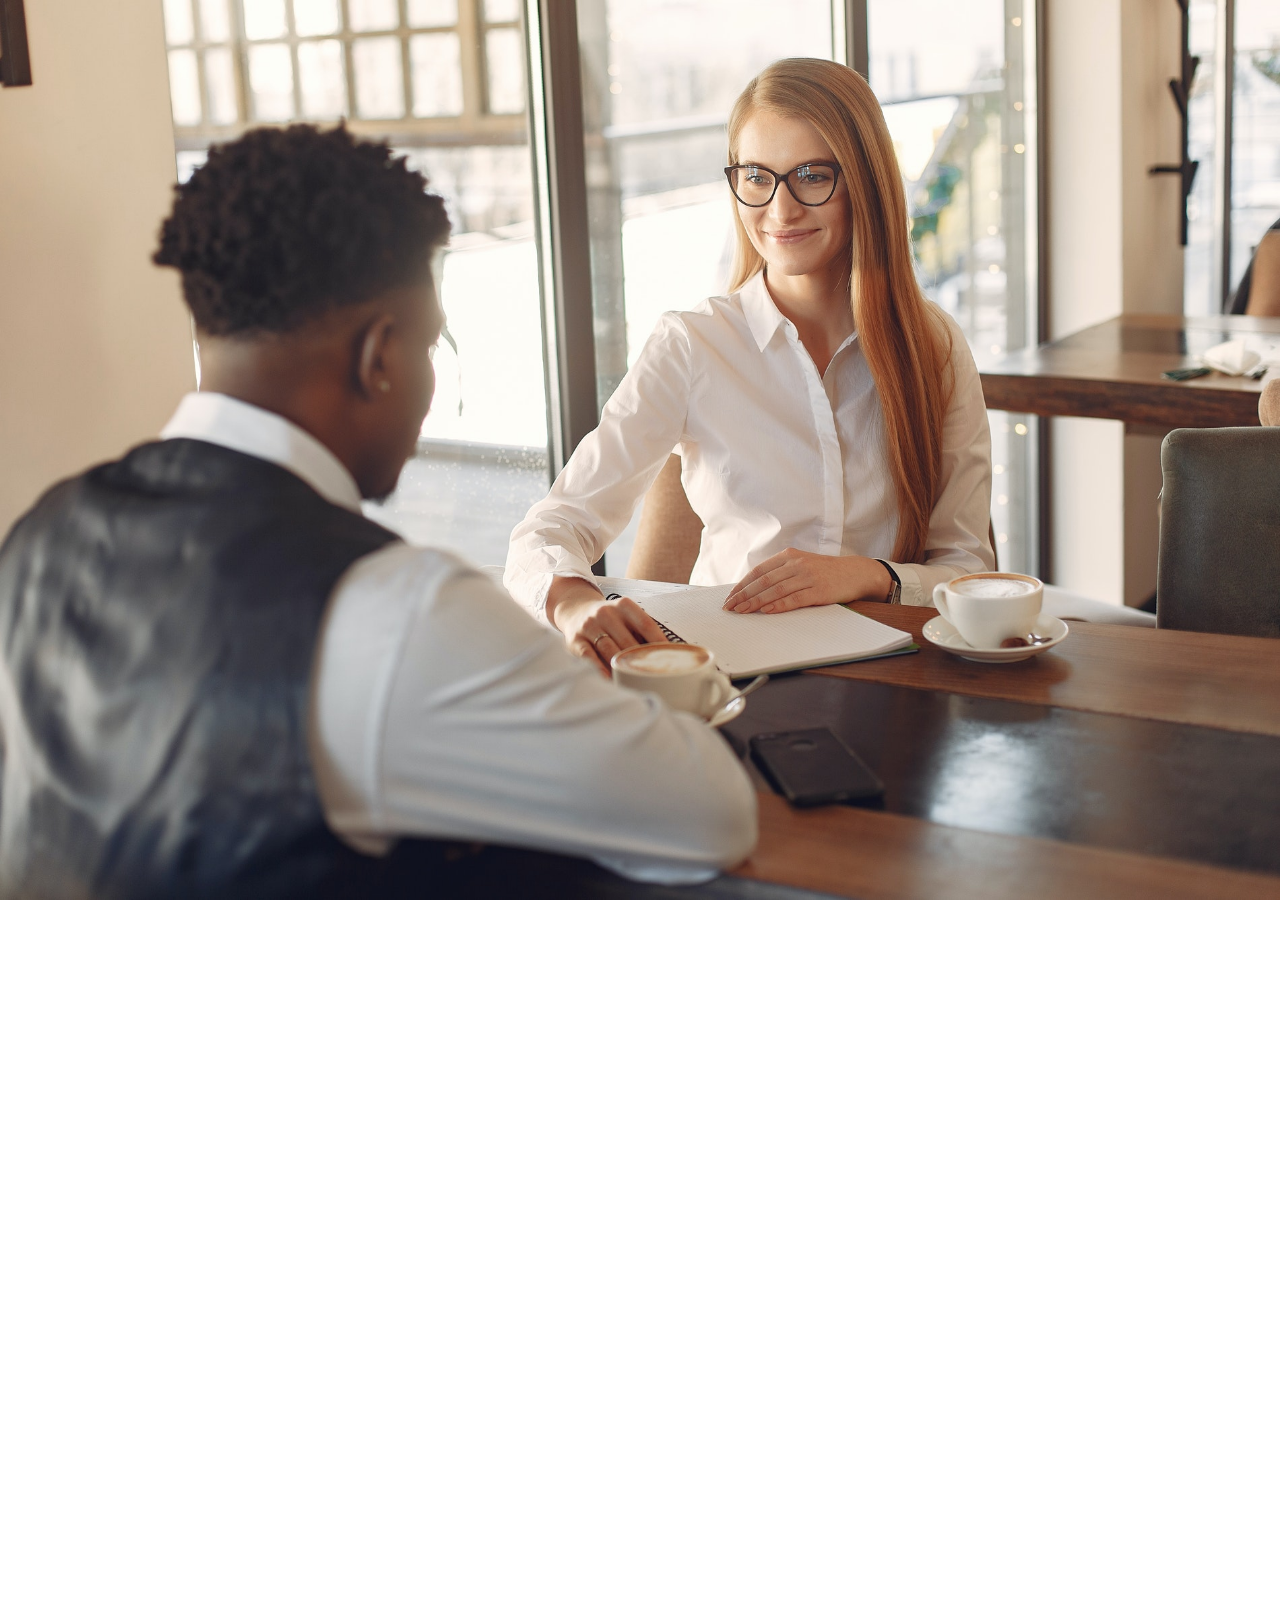
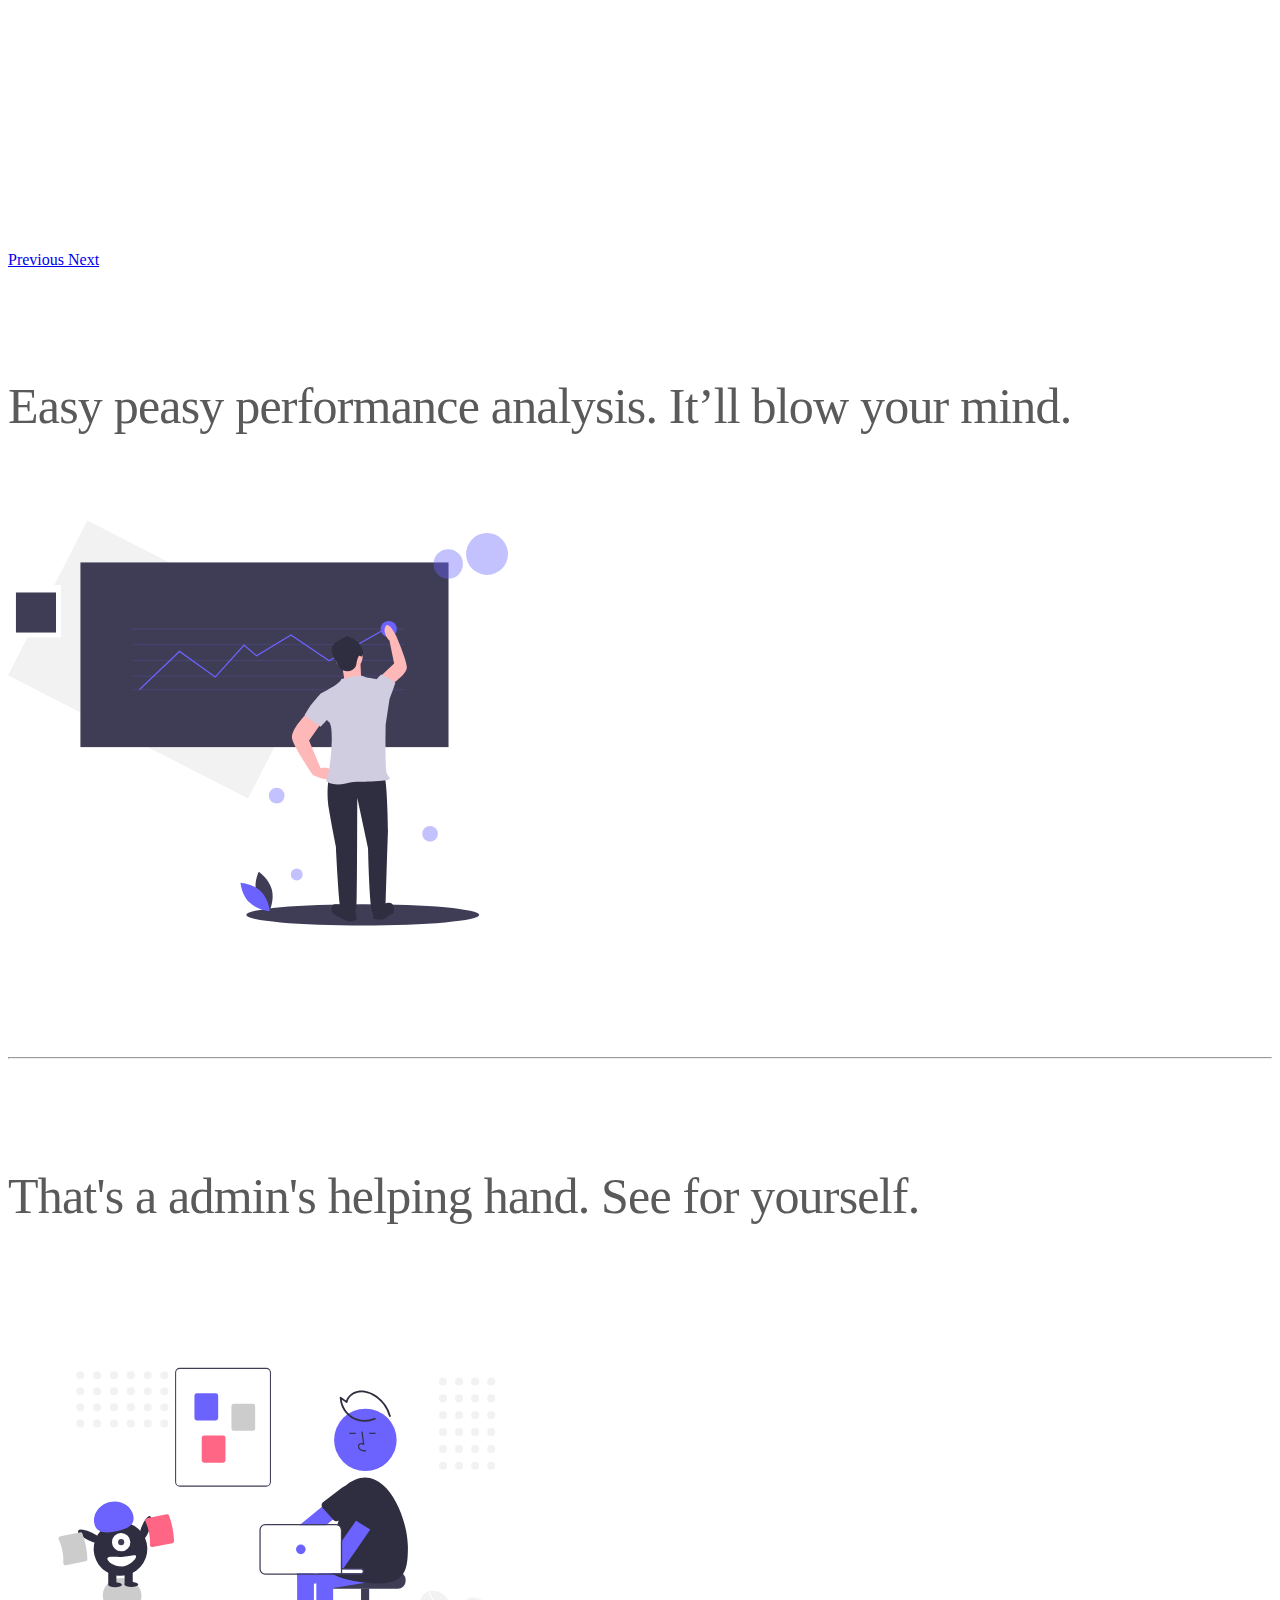
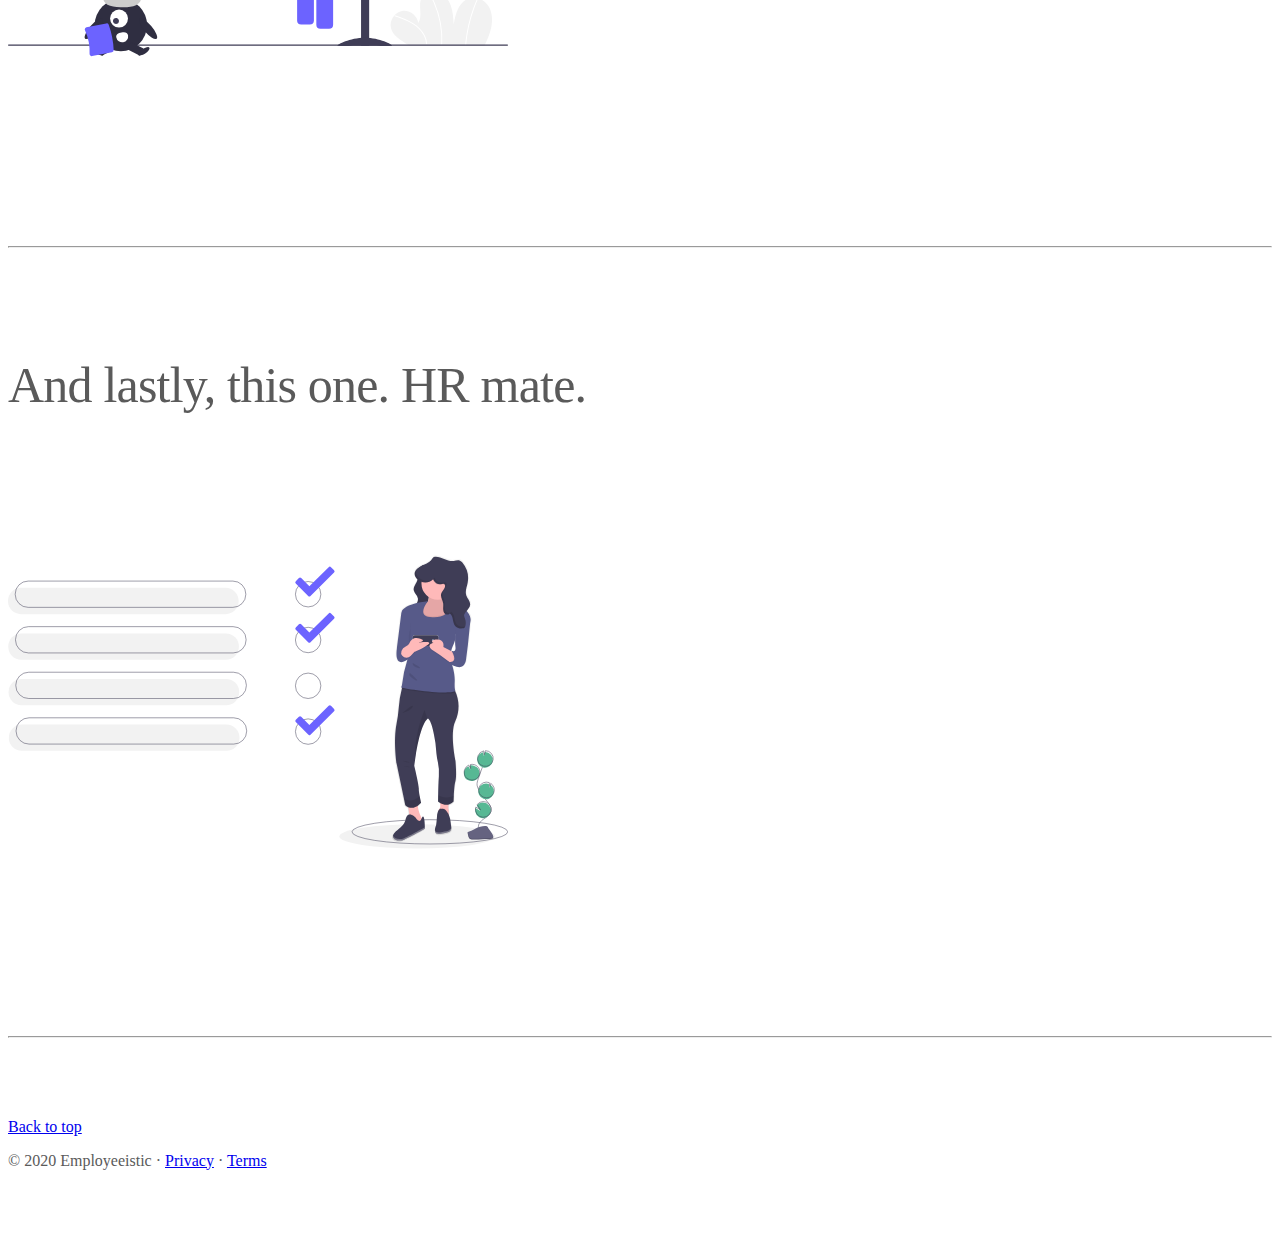
<file: index.html>
<!doctype html>
<html lang="en">

<head>
    <meta charset="utf-8">
    <meta name="viewport" content="width=device-width, initial-scale=1">
    <meta name="description" content="">
    <meta name="author" content="Mark Otto, Jacob Thornton, and Bootstrap contributors">
    <meta name="generator" content="Hugo 0.75.1">
    <title>Employeeistic</title>
    <link rel="canonical" href="https://v5.getbootstrap.com/docs/5.0/examples/carousel/">

    <!-- Bootstrap core CSS -->
    <!-- CSS only -->
    <link rel="stylesheet" href="https://stackpath.bootstrapcdn.com/bootstrap/5.0.0-alpha2/css/bootstrap.min.css"
        integrity="sha384-DhY6onE6f3zzKbjUPRc2hOzGAdEf4/Dz+WJwBvEYL/lkkIsI3ihufq9hk9K4lVoK" crossorigin="anonymous">

    <!-- Custom styles for this template -->
    <link href="CSS/carousel.css" rel="stylesheet">
</head>

<body>
    <header>
        <nav class="navbar navbar-expand-md navbar-dark fixed-top bg-dark">
            <div class="container-fluid">
                <a class="navbar-brand" href="index.html">
                    <img src="images/logo/logo.png" alt="Logo" height="45" width="117" />
                </a>
                <button class="navbar-toggler" type="button" data-toggle="collapse" data-target="#navbarCollapse"
                    aria-controls="navbarCollapse" aria-expanded="false" aria-label="Toggle navigation">
                    <span class="navbar-toggler-icon"></span>
                </button>
                <div class="collapse navbar-collapse" id="navbarCollapse">
                    <ul class="navbar-nav ml-auto mb-2 mb-md-0">
                        <li class="nav-item active">
                            <a class="nav-link active" aria-current="page" href="index.html">Home</a>
                        </li>
                        <li class="nav-item">
                            <a class="nav-link" href="#">Services</a>
                        </li>
                        <li class="nav-item">
                            <a class="nav-link" href="#">About</a>
                        </li>
                        <li class="nav-item">
                            <a class="nav-link" href="login.html">Login</a>
                        </li>
                        <li class="nav-item">
                            <a class="nav-link" href="register.html">Register</a>
                        </li>
                        <li class="nav-item">
                            <a class="nav-link" href="dashboard.html">Dashboard</a>
                        </li>
                    </ul>
                </div>
            </div>
        </nav>
    </header>
    <main>
        <div id="myCarousel" class="carousel slide" data-ride="carousel">
            <ol class="carousel-indicators">
                <li data-target="#myCarousel" data-slide-to="0" class="active"></li>
                <li data-target="#myCarousel" data-slide-to="1"></li>
                <li data-target="#myCarousel" data-slide-to="2"></li>
            </ol>
            <div class="carousel-inner">
                <div class="carousel-item active">
                    <img src="images/carousel/carousel-employee.jpg" alt="carousel1" width="1200" height="900" />
                </div>
                <div class="carousel-item">
                    <img src="images/carousel/carousel-admin.jpg" alt="carousel2" width="1200" height="900" />
                </div>
                <div class="carousel-item">
                    <img src="images/carousel/carousel-HR.jpg" alt="carousel3" width="1200" height="900" />
                </div>
            </div>
            <a class="carousel-control-prev" href="#myCarousel" role="button" data-slide="prev">
                <span class="carousel-control-prev-icon" aria-hidden="true"></span>
                <span class="visually-hidden">Previous</span>
            </a>
            <a class="carousel-control-next" href="#myCarousel" role="button" data-slide="next">
                <span class="carousel-control-next-icon" aria-hidden="true"></span>
                <span class="visually-hidden">Next</span>
            </a>
        </div>

        <!-- Marketing messaging and featurettes
            ================================================== -->
        <!-- Wrap the rest of the page in another container to center all the content. -->
        <div class="container marketing">
            <!-- Three columns of text below the carousel -->
            <div class="row featurette">
                <div class="col-md-7">
                    <h2 class="featurette-heading">Easy peasy performance analysis. <span class="text-muted">It’ll blow
                            your mind.</span></h2>
                </div>
                <div class="col-md-5">
                    <img src="images/featurette/featurette1.svg" width="500" height="500" alt="featurette1" />
                </div>
            </div>

            <hr class="featurette-divider">

            <div class="row featurette">
                <div class="col-md-7 order-md-2">
                    <h2 class="featurette-heading">That's a admin's helping hand. <span class="text-muted">See for
                            yourself.</span></h2>
                </div>
                <div class="col-md-5 order-md-1">
                    <img src="images/featurette/featurette2.svg" width="500" height="500" alt="featurette2" />
                </div>
            </div>

            <hr class="featurette-divider">

            <div class="row featurette">
                <div class="col-md-7">
                    <h2 class="featurette-heading">And lastly, this one. <span class="text-muted">HR mate.</span></h2>
                </div>
                <div class="col-md-5">
                    <img src="images/featurette/featurette3.svg" width="500" height="500" alt="featurette3" />
                </div>
            </div>

            <hr class="featurette-divider">

            <!-- /END THE FEATURETTES -->

        </div><!-- /.container -->
        <!-- FOOTER -->
        <footer class="container">
            <p class="float-right"><a href="#">Back to top</a></p>
            <p>&copy; 2020 Employeeistic &middot; <a href="#">Privacy</a> &middot; <a href="#">Terms</a></p>
        </footer>
    </main>
    <!-- JavaScript Bundle with Popper.js -->
    <script src="https://stackpath.bootstrapcdn.com/bootstrap/5.0.0-alpha2/js/bootstrap.bundle.min.js"
        integrity="sha384-BOsAfwzjNJHrJ8cZidOg56tcQWfp6y72vEJ8xQ9w6Quywb24iOsW913URv1IS4GD"
        crossorigin="anonymous"></script>
</body>

</html>
</file>
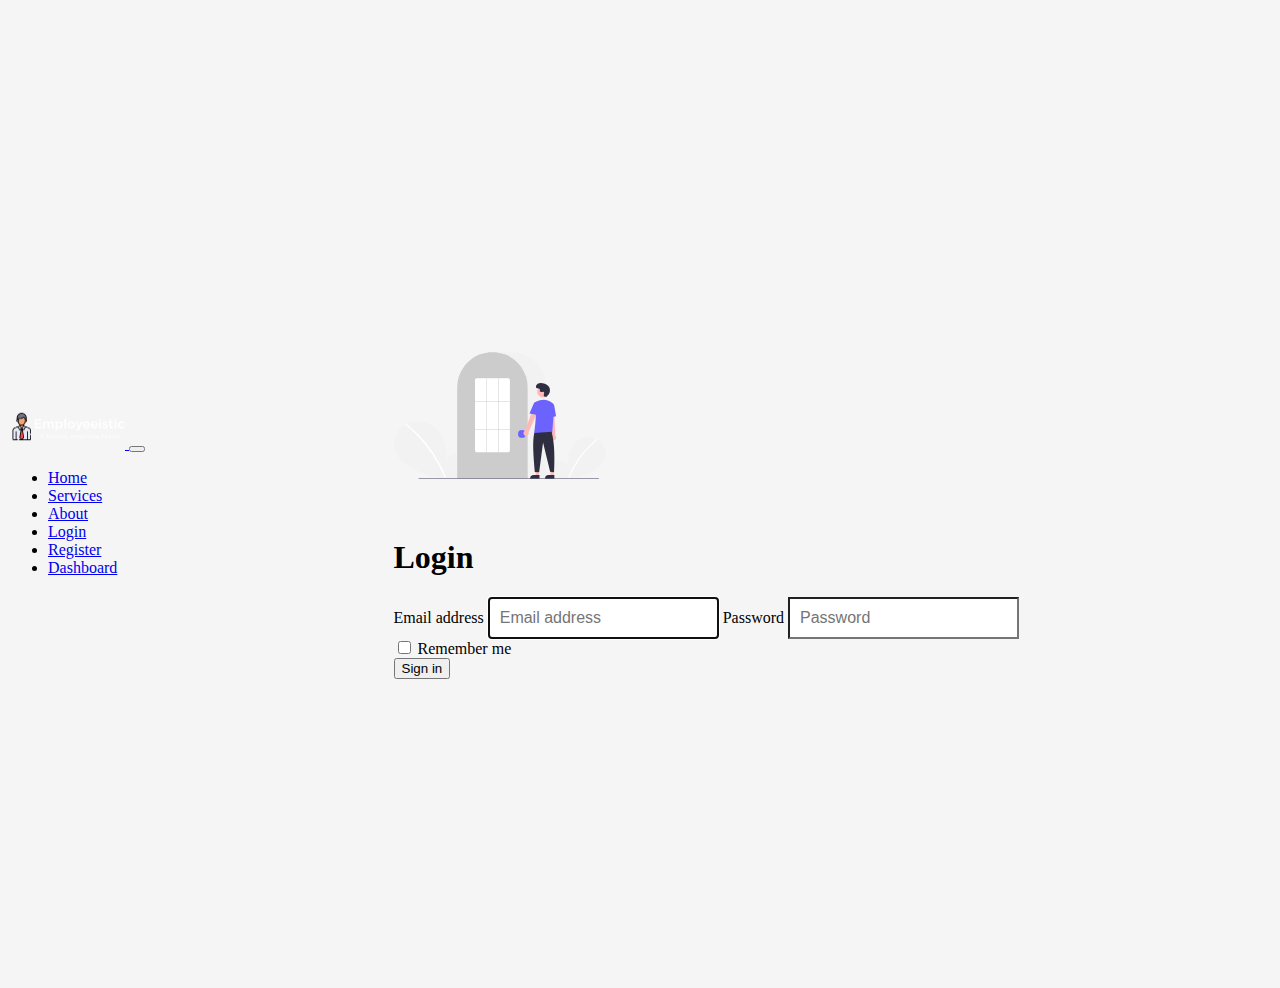
<file: login.html>
<!doctype html>
<html lang="en">

<head>
    <meta charset="utf-8">
    <meta name="viewport" content="width=device-width, initial-scale=1">
    <meta name="description" content="">
    <meta name="author" content="Mark Otto, Jacob Thornton, and Bootstrap contributors">
    <meta name="generator" content="Hugo 0.75.1">
    <title>Employeeistic</title>

    <link rel="canonical" href="https://v5.getbootstrap.com/docs/5.0/examples/sign-in/">

    <!-- Bootstrap core CSS -->
    <link rel="stylesheet" href="https://stackpath.bootstrapcdn.com/bootstrap/5.0.0-alpha2/css/bootstrap.min.css"
        integrity="sha384-DhY6onE6f3zzKbjUPRc2hOzGAdEf4/Dz+WJwBvEYL/lkkIsI3ihufq9hk9K4lVoK" crossorigin="anonymous">
    <!-- Custom styles for this template -->
    <link href="CSS/signin.css" rel="stylesheet">
</head>

<body class="text-center">
    <header>
        <nav class="navbar navbar-expand-md navbar-dark fixed-top bg-dark">
            <div class="container-fluid">
                <a class="navbar-brand" href="index.html">
                    <img src="images/logo/logo.png" alt="Logo" height="45" width="117" />
                </a>
                <button class="navbar-toggler" type="button" data-toggle="collapse" data-target="#navbarCollapse"
                    aria-controls="navbarCollapse" aria-expanded="false" aria-label="Toggle navigation">
                    <span class="navbar-toggler-icon"></span>
                </button>
                <div class="collapse navbar-collapse" id="navbarCollapse">
                    <ul class="navbar-nav ml-auto mb-2 mb-md-0">
                        <li class="nav-item ">
                            <a class="nav-link" aria-current="page" href="index.html">Home</a>
                        </li>
                        <li class="nav-item">
                            <a class="nav-link" href="#">Services</a>
                        </li>
                        <li class="nav-item">
                            <a class="nav-link" href="#">About</a>
                        </li>
                        <li class="nav-item">
                            <a class="nav-link active" href="login.html">Login</a>
                        </li>
                        <li class="nav-item">
                            <a class="nav-link" href="register.html">Register</a>
                        </li>
                        <li class="nav-item">
                            <a class="nav-link" href="dashboard.html">Dashboard</a>
                        </li>
                    </ul>
                </div>
            </div>
        </nav>
    </header>
    <main class="form-signin">
        <form>
            <img class="mb-4" src="images/signin.svg" alt="singin" width="212" height="197">
            <h1 class="h3 mb-3 font-weight-normal">Login</h1>
            <label for="empEmail" class="visually-hidden">Email address</label>
            <input type="email" id="empEmail" class="form-control" placeholder="Email address" required autofocus>
            <label for="empPwd" class="visually-hidden">Password</label>
            <input type="password" id="empPwd" class="form-control" placeholder="Password" required>
            <div class="checkbox mb-3">
                <label>
                    <input type="checkbox" value="remember-me"> Remember me
                </label>
            </div>
            <button class="btn btn-lg btn-primary btn-block" type="submit">Sign in</button>
        </form>
    </main>
    <!-- JavaScript Bundle with Popper.js -->
    <script src="https://stackpath.bootstrapcdn.com/bootstrap/5.0.0-alpha2/js/bootstrap.bundle.min.js"
        integrity="sha384-BOsAfwzjNJHrJ8cZidOg56tcQWfp6y72vEJ8xQ9w6Quywb24iOsW913URv1IS4GD"
        crossorigin="anonymous"></script>
</body>

</html>
</file>
<file: CSS/carousel.css>
/* GLOBAL STYLES
-------------------------------------------------- */
/* Padding below the footer and lighter body text */

body {
  padding-top: 3rem;
  padding-bottom: 3rem;
  color: #5a5a5a;
}


/* CUSTOMIZE THE CAROUSEL
-------------------------------------------------- */

/* Carousel base class */
.carousel {
  margin-bottom: 4rem;
}
/* Since positioning the image, we need to help out the caption */
.carousel-caption {
  bottom: 3rem;
  z-index: 10;
  border: 2px dashed #5a5a5a;
}

/* Declare heights because of positioning of img element */
.carousel-item {
  height: 32rem;
}
.carousel-item > img {
  position: absolute;
  top: 0;
  left: 0;
  min-width: 100%;
  /* height: 40rem; */
}


/* MARKETING CONTENT
-------------------------------------------------- */

/* Center align the text within the three columns below the carousel */
.marketing .col-lg-4 {
  margin-bottom: 1.5rem;
  text-align: center;
}
.marketing h2 {
  font-weight: 400;
}
.marketing .col-lg-4 p {
  margin-right: .75rem;
  margin-left: .75rem;
}


/* Featurettes
------------------------- */

.featurette-divider {
  margin: 5rem 0; /* Space out the Bootstrap <hr> more */
}

/* Thin out the marketing headings */
.featurette-heading {
  font-weight: 300;
  line-height: 1;
  letter-spacing: -.05rem;
}


/* RESPONSIVE CSS
-------------------------------------------------- */

@media (min-width: 40em) {
  /* Bump up size of carousel content */
  .carousel-caption p {
    margin-bottom: 1.25rem;
    font-size: 1.25rem;
    line-height: 1.4;
  }

  .featurette-heading {
    font-size: 50px;
  }
}

@media (min-width: 62em) {
  .featurette-heading {
    margin-top: 7rem;
  }
}
</file>
<file: CSS/signin.css>
html,
body {
  height: 100%;
}

body {
  display: flex;
  align-items: center;
  padding-top: 40px;
  padding-bottom: 40px;
  background-color: #f5f5f5;
}

.form-signin {
  width: 100%;
  max-width: 630px;
  padding: 15px;
  margin: auto;
}
.form-signin .checkbox {
  font-weight: 400;
}
.form-signin .form-control {
  position: relative;
  box-sizing: border-box;
  height: auto;
  padding: 10px;
  font-size: 16px;
}
.form-signin .form-control:focus {
  z-index: 2;
}
.form-signin input[type="email"],input[type="password"], 
textarea,input[type="number"],input[type="text"],input[type="radio"]
,input[type="date"],input[type="file"],input[type="checkbox"] {
  margin-bottom: -1px;
  border-bottom-right-radius: 0;
  border-bottom-left-radius: 0;
}

label{
  margin-top: 10px;
}

.field-divider {
  margin: 2rem 0; /* Space out the Bootstrap <hr> more */
}
</file>
